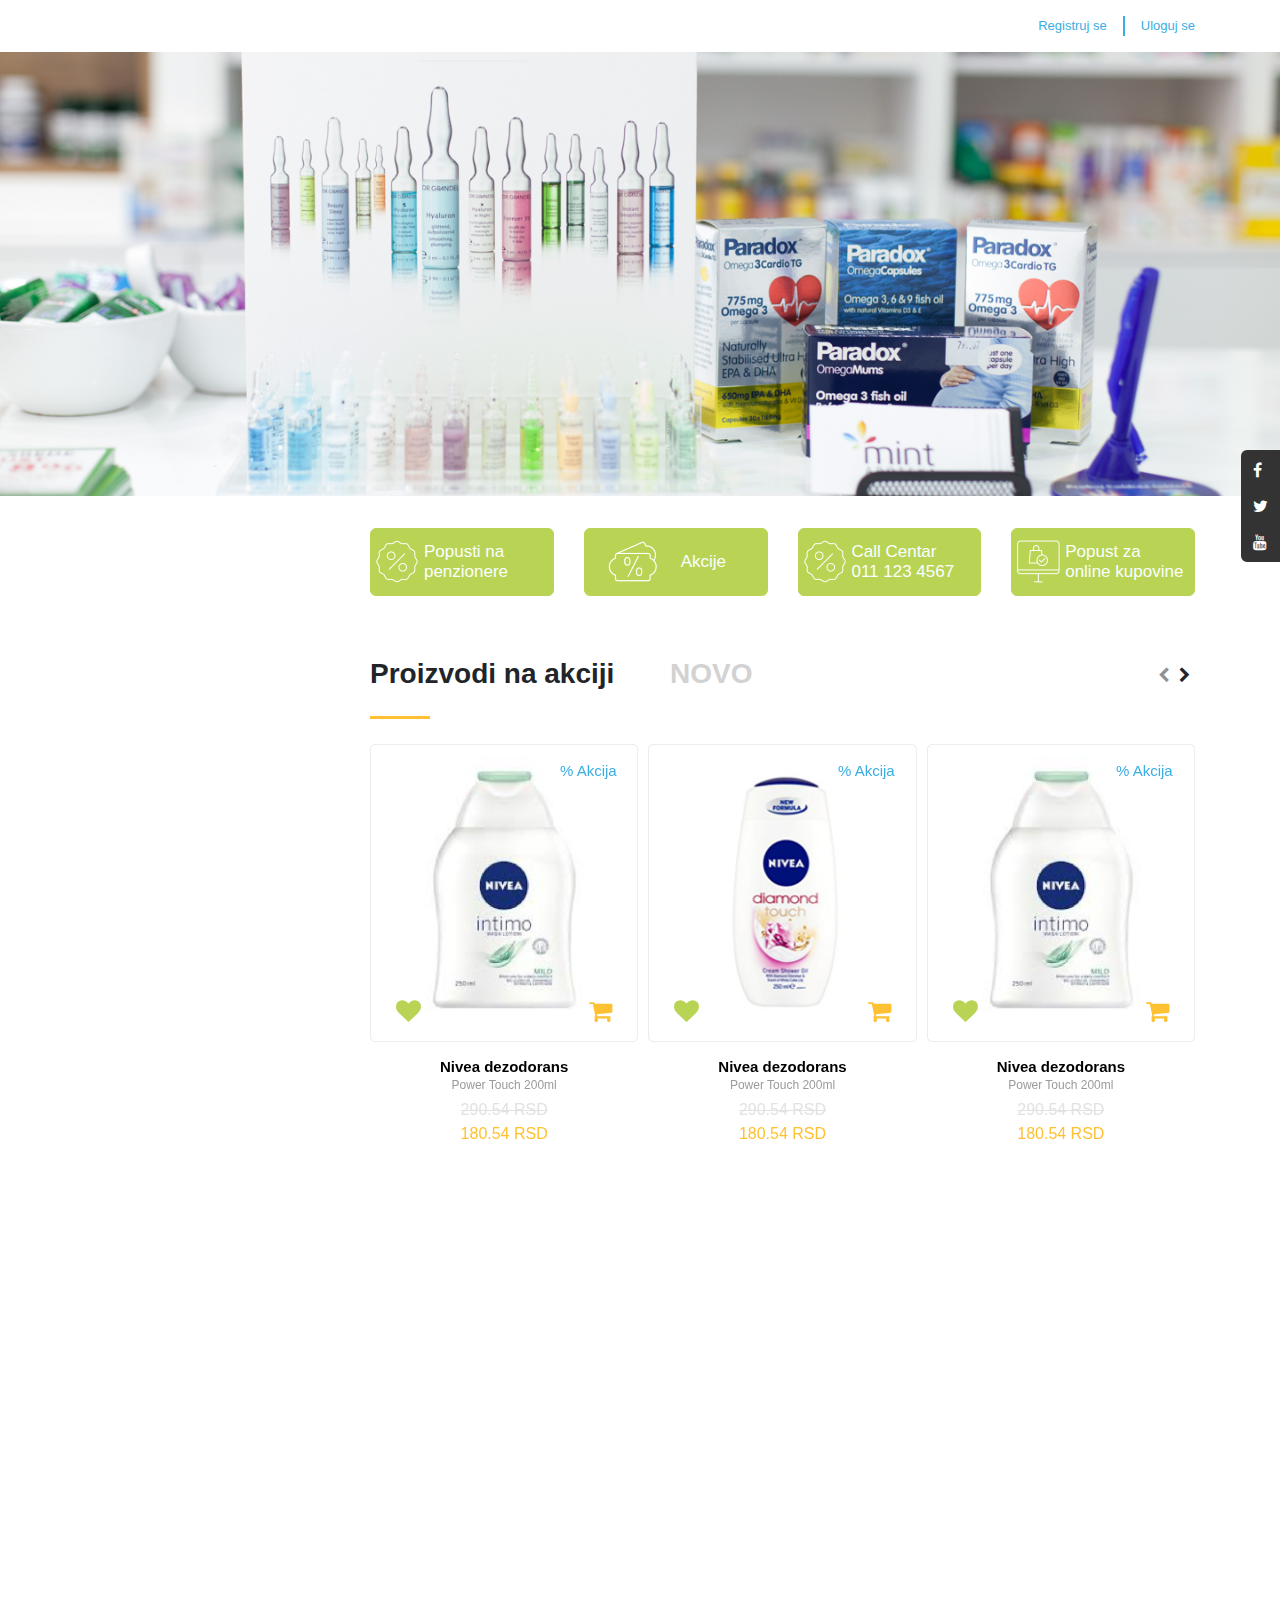
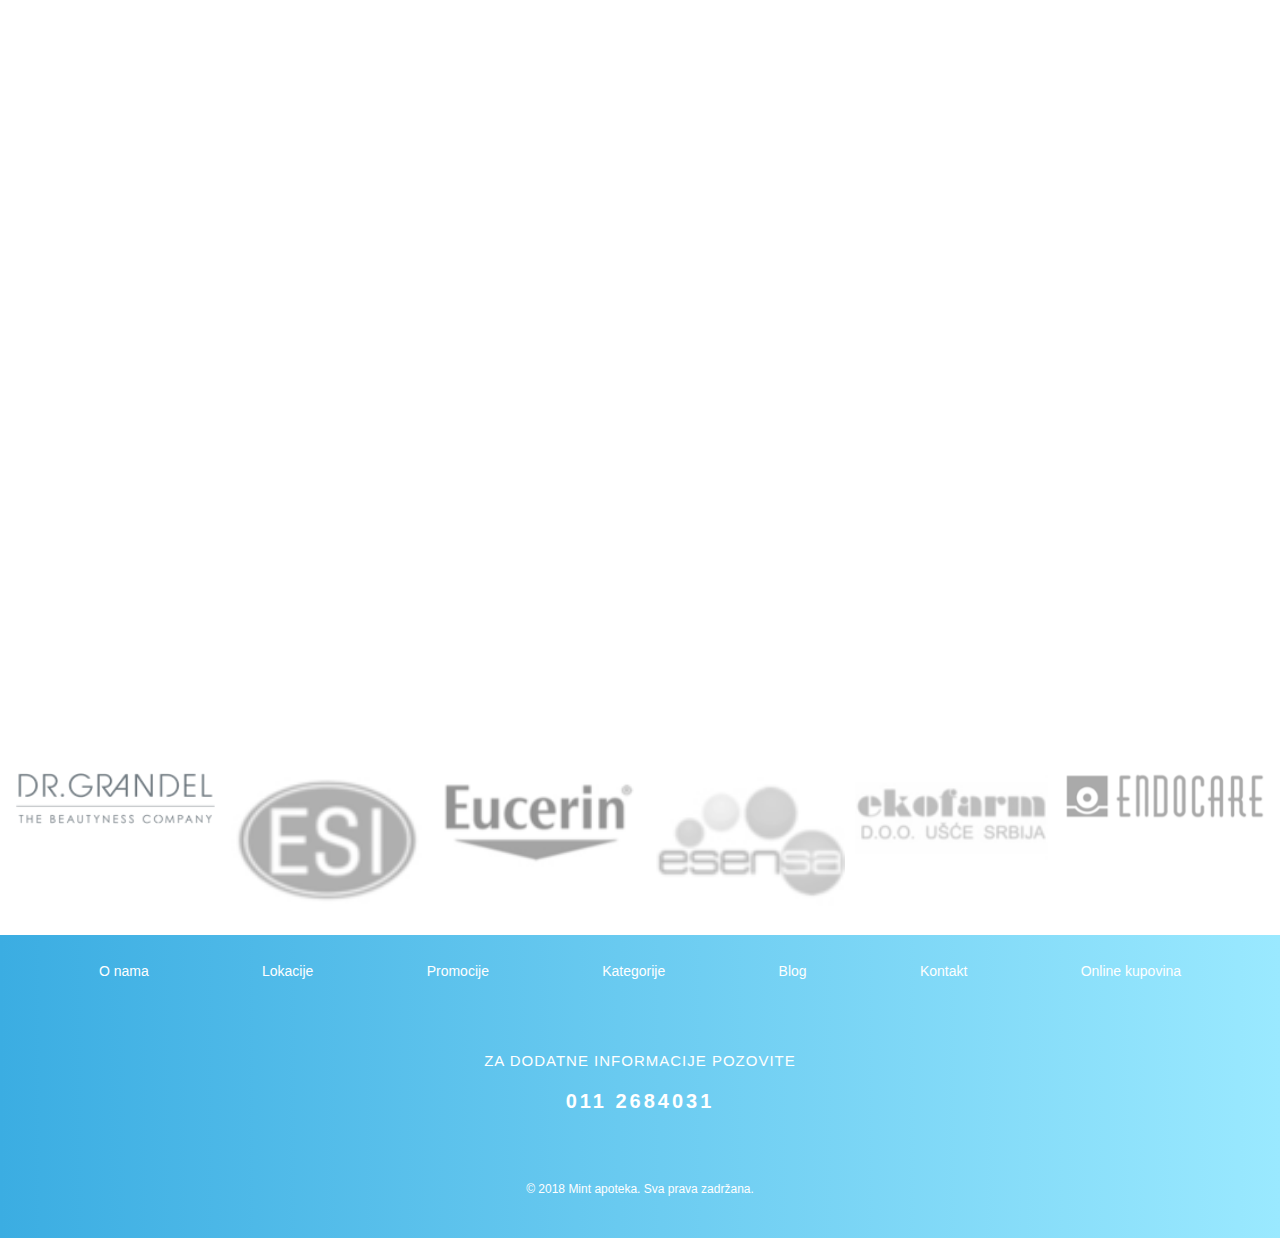
<file: Mint Apoteka/public_html/index.html>
<!DOCTYPE html>
<html lang="en">

<head>
    <meta charset="utf-8">
    <meta http-equiv="X-UA-Compatible" content="IE=edge">
    <meta name="viewport" content="width=device-width, initial-scale=1, shrink-to-fit=no">
    <!-- The above 3 meta tags *must* come first in the head; any other head content must come *after* these tags -->
    <title>Mint Apoteka</title>

    <!-- Bootstrap -->
    <link href="css/bootstrap.css" rel="stylesheet">
    <link rel="stylesheet" href="https://cdnjs.cloudflare.com/ajax/libs/font-awesome/4.7.0/css/font-awesome.min.css">
    <!-- ANIMATION -->
    <link href="css/animation.css" rel="stylesheet" type="text/css"/>
    <!-- OWL SLIDER -->
    <link href="css/owl.carousel.css" rel="stylesheet" type="text/css"/>
    <!-- SLIDER CSS -->
    <link href="css/jquery.bxslider.css" rel="stylesheet" type="text/css"/>
    <link href="css/style.css" rel="stylesheet" type="text/css" />
    <link href="css/responsive.css" rel="stylesheet" type="text/css" />
    <!-- HTML5 shim and Respond.js for IE8 support of HTML5 elements and media queries -->
    <!-- WARNING: Respond.js doesn't work if you view the page via file:// -->
        <!--[if lt IE 9]>
              <script src="https://oss.maxcdn.com/html5shiv/3.7.3/html5shiv.min.js"></script>
              <script src="https://oss.maxcdn.com/respond/1.4.2/respond.min.js"></script>
          <![endif]-->
      </head>
      <body>
        <header>
            <div class="container">
                <section class="header-top d-flex justify-content-end py-3">
                    <a href="#" class="br blue pr-3">Registruj se</a>
                    <a href="#" class="blue pl-3">Uloguj se</a>
                </section>
                <section class="header-bottom">

                </section>
            </div>
        </header>
        
        <main>
            <!-- FULLWIDTH SLIDER -->
            <div class="container-fluid pb-3">
                <div class="row">
                    <div class="p-0 col-12">   
                        <section class="lead-slider-wrapper">
                            <ul class="list-unstyled lead-slider">
                                <li>
                                    <figure>
                                        <img src="img/Headerbild-Vorlage_Dr-Grandel.png" alt=""/>
                                    </figure>
                                </li>
                                <li>
                                    <figure>
                                        <img src="img/Headerbild-Vorlage_Dr-Grandel.png" alt=""/>
                                    </figure>
                                </li>
                            </ul>
                        </section>            
                    </div>
                </div>
            </div>
            <!-- ASIDE AND CONTENT -->
            <section>
                <div class="container">
                    <div class="row">
                        <div class="col-lg-3 col-9 asside-menu animation" data-animation="slideRight">
                            <h2 class="title dash">Kategorije</h2>
                            <ul class="recommended-menu list-unstyled dash">
                                <p>Preporučujemo:</p>
                                <li><a href="#">Dr. Grandel</a></li>
                                <li><a href="#">Paradox</a></li>
                                <li><a href="#">Natures aid</a></li>
                            </ul>
                            <ul class="meni list-unstyled">
                                <li>
                                    <a href="#" class="d-inline-block">Alergije</a>
                                    <ul class="submenu list-unstyled">
                                        <li><a href="#">Alergija 1</a></li>
                                        <li><a href="#">Alergija 2</a></li>
                                        <li><a href="#">Alergija 3</a></li>
                                    </ul>
                                </li>
                                <li>
                                    <a href="#" class="d-inline-block">Dijabetes</a>
                                    <ul class="submenu list-unstyled">
                                        <li><a href="#">Dijabetes 1</a></li>
                                        <li><a href="#">Dijabetes 2</a></li>
                                        <li><a href="#">Dijabetes 3</a></li>
                                    </ul>
                                </li>
                                <li>
                                    <a href="#" class="d-inline-block">Imunitet</a>
                                    <ul class="submenu list-unstyled">
                                        <li><a href="#">Imunitet 1</a></li>
                                        <li><a href="#">Imunitet 2</a></li>
                                        <li><a href="#">Imunitet 3</a></li>
                                    </ul>
                                </li>
                                <li>
                                    <a href="#" class="d-inline-block">Kozmetika I nega</a>
                                    <ul class="submenu list-unstyled">
                                        <li><a href="#">Nega lica</a></li>
                                        <li><a href="#">Nega tela</a></li>
                                        <li><a href="#">Nega kose</a></li>
                                        <li><a href="#">Nega oka</a></li>
                                        <li><a href="#">Nega stopala, noktiju</a></li>
                                        <li><a href="#">Oralna higijena</a></li>
                                    </ul>
                                </li>
                                <li>
                                    <a href="#" class="d-inline-block">Kosti, zglobovi i mišići</a>
                                    <ul class="submenu list-unstyled">
                                        <li><a href="#">Kosti</a></li>
                                        <li><a href="#">Zglobovi</a></li>
                                        <li><a href="#">Misići</a></li>
                                    </ul>
                                </li>
                                <li>
                                    <a href="#" class="d-inline-block">Mame I bebe</a>
                                    <ul class="submenu list-unstyled">
                                        <li><a href="#">Mame 1</a></li>
                                        <li><a href="#">Mame 2</a></li>
                                        <li><a href="#">Mame 3</a></li>
                                    </ul>
                                </li>
                                <li>
                                    <a href="#" class="d-inline-block">Medicinski aparati</a>
                                    <ul class="submenu list-unstyled">
                                        <li><a href="#">Aparati 1</a></li>
                                        <li><a href="#">Aparati 2</a></li>
                                        <li><a href="#">Aparati 3</a></li>
                                    </ul>
                                </li>
                                <li>
                                    <a href="#" class="d-inline-block">Mršavljenje</a>
                                    <ul class="submenu list-unstyled">
                                        <li><a href="#">Mršavljenje 1</a></li>
                                        <li><a href="#">Mršavljenje 2</a></li>
                                        <li><a href="#">Mršavljenje 3</a></li>
                                    </ul>
                                </li>
                                <li>
                                    <a href="#" class="d-inline-block">Varenje</a>
                                    <ul class="submenu list-unstyled">
                                        <li><a href="#">Gorušica I nadimanje</a></li>
                                        <li><a href="#">Dijareja</a></li>
                                        <li><a href="#">Zatvor</a></li>
                                    </ul>
                                </li>
                                <li>
                                    <a href="#" class="d-inline-block">PMS i menopauza</a>
                                    <ul class="submenu list-unstyled">
                                        <li><a href="#">PMS 1</a></li>
                                        <li><a href="#">PMS 2</a></li>
                                        <li><a href="#">PMS 3</a></li>
                                    </ul>
                                </li>
                                <li>
                                    <a href="#" class="d-inline-block">Prostata I potencija</a>
                                    <ul class="submenu list-unstyled">
                                        <li><a href="#">Prostata 1</a></li>
                                        <li><a href="#">Prostata 2</a></li>
                                        <li><a href="#">Prostata 3</a></li>
                                    </ul>
                                </li>
                                <li>
                                    <a href="#" class="d-inline-block">Putna apoteka</a>
                                    <ul class="submenu list-unstyled">
                                        <li><a href="#">Putna 1</a></li>
                                        <li><a href="#">Putna 2</a></li>
                                        <li><a href="#">Putna 3</a></li>
                                    </ul>
                                </li>
                                <li>
                                    <a href="#" class="d-inline-block">Srce, krvni sudovi, pritisak</a>
                                    <ul class="submenu list-unstyled">
                                        <li><a href="#">Srce 1</a></li>
                                        <li><a href="#">Srce 2</a></li>
                                        <li><a href="#">Srce 3</a></li>
                                    </ul>
                                </li>
                                <li>
                                    <a href="#" class="d-inline-block">Stres, nesanica, koncentracija</a>
                                    <ul class="submenu list-unstyled">
                                        <li><a href="#">Stres 1</a></li>
                                        <li><a href="#">Stres 2</a></li>
                                        <li><a href="#">Stres 3</a></li>
                                    </ul>
                                </li>
                                <li>
                                    <a href="#" class="d-inline-block">Vitamini I minerali</a>
                                    <ul class="submenu list-unstyled">
                                        <li><a href="#">Vitamini 1</a></li>
                                        <li><a href="#">Vitamini 2</a></li>
                                        <li><a href="#">Vitamini 3</a></li>
                                    </ul>
                                </li>
                                <li>
                                    <a href="#" class="d-inline-block">Uho, grlo, nos</a>
                                    <ul class="submenu list-unstyled">
                                        <li><a href="#">Uho 1</a></li>
                                        <li><a href="#">Uho 2</a></li>
                                        <li><a href="#">Uho 3</a></li>
                                    </ul>
                                </li>
                                <li>
                                    <a href="#" class="d-inline-block">Urinarna infekcija</a>
                                    <ul class="submenu list-unstyled">
                                        <li><a href="#">Urinarna 1</a></li>
                                        <li><a href="#">Urinarna 2</a></li>
                                        <li><a href="#">Urinarna 3</a></li>
                                    </ul>
                                </li>
                            </ul>       
                        </div>
                        <!-- CONTENT START -->
                        <div class="col-lg-9 col-12 content">
                            <div class="row">
                                <div class="col-lg-3 col-md-3 col-6 mb-md-3 bounceIn">
                                    <section class="about-box d-flex align-items-center">
                                        <figure class="w-25 m-0 text-center">
                                            <img src="img/noun_1570919_cc.png" alt="">
                                        </figure>
                                        <h3 class="w-75 m-0">Popusti na penzionere</h3>
                                    </section>
                                </div>
                                <div class="col-lg-3 col-md-3 col-6 bounceIn">
                                    <section class="about-box d-flex align-items-center">
                                        <figure class="w-50 m-0 text-center">
                                            <img src="img/noun_1316613_cc.png" alt="">
                                        </figure>
                                        <h3 class="w-50 m-0">Akcije</h3>
                                    </section>
                                </div>
                                <div class="col-lg-3 col-md-3 col-6 bounceIn">
                                    <section class="about-box d-flex align-items-center">
                                        <figure class="w-25 m-0 text-center">
                                            <img src="img/noun_1570919_cc.png" alt="">
                                        </figure>
                                        <h3 class="w-75 m-0">Call Centar <span class="d-block">011 123 4567</span></h3>  
                                    </section>

                                </div>
                                <div class="col-lg-3 col-md-3 col-6 bounceIn">
                                    <section class="about-box d-flex align-items-center">
                                        <figure class="w-25 m-0 text-center">
                                            <img src="img/noun_1303321_cc.png" alt="">
                                        </figure>
                                        <h3 class="w-75 m-0">Popust za online kupovine</h3>
                                    </section>
                                </div>
                            </div>
                            <!-- OWL SLIDER -->
                            <div class="row">
                                <div class="col-12">
                                    <section class="team-slider-wrapper">

                                        <h3 class="dash">Proizvodi na akciji <span class="pl-lg-5 pl-2 pl-md-5">NOVO</span></h3>
                                        <ul class="list-unstyled owl-carousel team-slider">
                                            <li buzz>
                                                <article>
                                                    <div class="img-holder">
                                                    <a href="#" class="img-holderr">
                                                        <img src="img/product1.png" alt=""/>
                                                    </a>
                                                    <a href="#" class="action buzz">% Akcija</a>
                                                    <a href="#" class="fa fa-heart buzz"></a>
                                                    <a href="#" class="fa fa-shopping-cart buzz"></a>
                                                </div>
                                                <div class="about-product text-center py-3">
                                                    <h5 class="mb-0">Nivea dezodorans</h5>
                                                    <p class="mb-1">Power Touch 200ml</p>
                                                    <s>290.54 RSD</s>
                                                    <span class="d-block">180.54 RSD</span>
                                                </div>
                                                </article>
                                                 
                                            </li>
                                            <li>
                                                <div class="img-holder">
                                                    <a href="#" class="img-holderr">
                                                        <img src="img/product2.png" alt=""/>
                                                    </a>
                                                    <a href="#" class="action buzz">% Akcija</a>
                                                    <a href="#" class="fa fa-heart buzz"></a>
                                                    <a href="#" class="fa fa-shopping-cart buzz"></a>
                                                </div>
                                                <div class="about-product text-center py-3">
                                                    <h5 class="mb-0">Nivea dezodorans</h5>
                                                    <p class="mb-1">Power Touch 200ml</p>
                                                    <s>290.54 RSD</s>
                                                    <span class="d-block">180.54 RSD</span>
                                                </div>
                                            </li>
                                            <li>
                                               <div class="img-holder">
                                                    <a href="#" class="img-holderr">
                                                        <img src="img/product1.png" alt=""/>
                                                    </a>
                                                    <a href="#" class="action buzz">% Akcija</a>
                                                    <a href="#" class="fa fa-heart buzz"></a>
                                                    <a href="#" class="fa fa-shopping-cart buzz"></a>
                                                </div>
                                                <div class="about-product text-center py-3">
                                                    <h5 class="mb-0">Nivea dezodorans</h5>
                                                    <p class="mb-1">Power Touch 200ml</p>
                                                    <s>290.54 RSD</s>
                                                    <span class="d-block">180.54 RSD</span>
                                                </div>
                                            </li>
                                            <li>
                                                <div class="img-holder">
                                                    <a href="#" class="img-holderr">
                                                        <img src="img/product2.png" alt=""/>
                                                    </a>
                                                    <a href="#" class="action buzz">% Akcija</a>
                                                    <a href="#" class="fa fa-heart buzz"></a>
                                                    <a href="#" class="fa fa-shopping-cart buzz"></a>
                                                </div>
                                                <div class="about-product text-center py-3">
                                                    <h5 class="mb-0">Nivea dezodorans</h5>
                                                    <p class="mb-1">Power Touch 200ml</p>
                                                    <s>290.54 RSD</s>
                                                    <span class="d-block">180.54 RSD</span>
                                                </div>
                                            </li>
                                            <li>
                                                <div class="img-holder">
                                                    <a href="#" class="img-holderr">
                                                        <img src="img/product1.png" alt=""/>
                                                    </a>
                                                    <a href="#" class="action buzz">% Akcija</a>
                                                    <a href="#" class="fa fa-heart buzz"></a>
                                                    <a href="#" class="fa fa-shopping-cart buzz"></a>
                                                </div>
                                                <div class="about-product text-center py-3">
                                                    <h5 class="mb-0">Nivea dezodorans</h5>
                                                    <p class="mb-1">Power Touch 200ml</p>
                                                    <s>290.54 RSD</s>
                                                    <span class="d-block">180.54 RSD</span>
                                                </div>
                                            </li>
                                            <li>
                                                <div class="img-holder">
                                                    <a href="#" class="img-holderr">
                                                        <img src="img/product2.png" alt=""/>
                                                    </a>
                                                    <a href="#" class="action buzz">% Akcija</a>
                                                    <a href="#" class="fa fa-heart buzz"></a>
                                                    <a href="#" class="fa fa-shopping-cart buzz"></a>
                                                </div>
                                                <div class="about-product text-center py-3">
                                                    <h5 class="mb-0">Nivea dezodorans</h5>
                                                    <p class="mb-1">Power Touch 200ml</p>
                                                    <s>290.54 RSD</s>
                                                    <span class="d-block">180.54 RSD</span>
                                                </div>
                                            </li>
                                            <li>
                                                <div class="img-holder">
                                                    <a href="#" class="img-holderr">
                                                        <img src="img/product1.png" alt=""/>
                                                    </a>
                                                    <a href="#" class="action buzz">% Akcija</a>
                                                    <a href="#" class="fa fa-heart buzz"></a>
                                                    <a href="#" class="fa fa-shopping-cart buzz"></a>
                                                </div>
                                                <div class="about-product text-center py-3">
                                                    <h5 class="mb-0">Nivea dezodorans</h5>
                                                    <p class="mb-1">Power Touch 200ml</p>
                                                    <s>290.54 RSD</s>
                                                    <span class="d-block">180.54 RSD</span>
                                                </div>
                                            </li>
                                        </ul>
                                    </section>
                                </div>
                            </div>
                            <!-- ABOUT SECTION -->
                            <section class="about">
                                <article class="animation" data-animation="slideUp">
                                    <div class="row align-items-center">
                                        <div class="col-lg-5 col-sm-6">
                                            <figure class="img-holder">
                                                <img src="img/recept.png" alt="">
                                            </figure>
                                        </div>
                                        <div class="col-lg-7 col-sm-6">
                                            <h2 class="title dash">eRecept</h2>
                                            <p>
                                                Sa eReceptom, izdatim u Domovima zdravlja širom Srbije,
                                                pacijenti mogu podići svoju terapiju u svim Mint Apotekama
                                                jer su umrežene sa platformom eApoteka i obeležene
                                                eRecept nalepnicama.
                                            </p>
                                        </div>
                                    </div>
                                </article>
                                <article class="animation" data-animation="slideUp">
                                    <div class="row align-items-center">
                                        <div class="col-lg-5 col-sm-6">
                                            <figure class="img-holder">
                                                <img src="img/drgrandel.png" alt="">
                                            </figure>
                                        </div>
                                        <div class="col-lg-7 col-sm-6">
                                            <h2 class="title dash">Dr. Grandel</h2>
                                            <p>
                                                DR. GRANDEL je kozmetika za negu kože. Napravljenja po nemačkoj recepturi. U svojoj dugogodišnjoj tradiciji, još od davne 1947. DR. GRANDEL kombinuje inovativne naučne metode sa profesionalnim znanjem i na taj način garantuje najviši kvalitet kozmetičkih proizvoda u efeikasnoj nezi kože.
                                            </p>
                                        </div>
                                    </div>
                                </article>
                                <article class="animation" data-animation="slideUp">
                                    <div class="row align-items-center">
                                        <div class="col-lg-5 col-sm-6">
                                            <figure class="img-holder">
                                                <img src="img/natures.png" alt="">
                                            </figure>
                                        </div>
                                        <div class="col-lg-7 col-sm-6">
                                            <h2 class="title dash">Natures aid</h2>
                                            <p>
                                                There are many variations of passages of Lorem Ipsum available, but the majority have suffered alteration in some form, by injected humour, or randomised words which don't look even slightly believable.
                                            </p>
                                        </div>
                                    </div>
                                </article>
                                <article class="animation" data-animation="slideUp">
                                    <div class="row align-items-center">
                                        <div class="col-lg-5 col-sm-6">
                                            <figure class="img-holder">
                                                <img src="img/paradox.png" alt="">
                                            </figure>
                                        </div>
                                        <div class="col-lg-7 col-sm-6">
                                            <h2 class="title dash">Paradox</h2>
                                            <p>
                                                Jedino ulje u Srbiji koje hrani vaš organizam
                                                punom snagom.
                                            </p>
                                        </div>
                                    </div>
                                </article>
                            </section>
                        </div>
                    </div>
                </div>
                <div class="container-fluid">
                        <section class="brand-slider-wrapper">
                        <ul class="list-unstyled owl-carousel brand-slider">
                            <li>
                                <a href="#">
                                    <img src="img/11.png" alt=""/>
                                </a>
                            </li>
                            <li>
                                <a href="#">
                                    <img src="img/12.png" alt=""/>
                                </a>
                            </li>
                            <li>
                                <a href="#">
                                    <img src="img/13.png" alt=""/>
                                </a>
                            </li>
                            <li>
                                <a href="#">
                                    <img src="img/14.png" alt=""/>
                                </a>
                            </li>
                            <li>
                                <a href="#">
                                    <img src="img/15.png" alt=""/>
                                </a>
                            </li>
                            <li>
                                <a href="#">
                                    <img src="img/16.png" alt=""/>
                                </a>
                            </li>
                            <li>
                                <a href="#">
                                    <img src="img/11.png" alt=""/>
                                </a>
                            </li>
                            <li>
                                <a href="#">
                                    <img src="img/12.png" alt=""/>
                                </a>
                            </li>
                            <li>
                                <a href="#">
                                    <img src="img/13.png" alt=""/>
                                </a>
                            </li>
                            <li>
                                <a href="#">
                                    <img src="img/14.png" alt=""/>
                                </a>
                            </li>
                        </ul>
                    </section>
                </div>
            </section>
            </main>
            <footer class="text-center py-4" style="background-image: linear-gradient(to right, rgba(59,173,226,1), rgba(154,233,255,1))">
                <div class="container">
                    <div class="row">
                        <div class="col-12">
                            <ul class="list-unstyled pb-md-5">
                                <li class="cl-effect-1"><a href="#">O nama</a></li>
                                <li class="cl-effect-1"><a href="#">Lokacije</a></li>
                                <li class="cl-effect-1"><a href="#">Promocije</a></li>
                                <li class="cl-effect-1"><a href="#">Kategorije</a></li>
                                <li class="cl-effect-1"><a href="#">Blog</a></li>
                                <li class="cl-effect-1"><a href="#">Kontakt</a></li>
                                <li class="cl-effect-1"><a href="#">Online kupovina</a></li>
                                    <span class="fa fa-plus show-menu"></span>
                            </ul>
                            <h2 class="text-uppercase pb-md-2">za dodatne informacije pozovite</h2>
                            <p class="pb-lg-5 pb-md-3">011 2684031</p>
                            <p>&copy; 2018 Mint apoteka. Sva prava zadržana.</p>
                        </div>
                    </div>
                </div>
            </footer>










            <!-- SOCIAL ICONS ASIDE -->
            <div class="container">
                <ul class="social">
                    <a href="#" class="fa fa-facebook"></a>
                    <a href="#" class="fa fa-twitter"></a>
                    <a href="#" class="fa fa-youtube"></a>
                </ul>
            </div>

        </main>




















        <!-- jQuery (necessary for Bootstrap's JavaScript plugins) -->
        <script src="js/jquery.min.js" type="text/javascript"></script>
        <script src="js/popper.js" type="text/javascript"></script>
        <!-- Include all compiled plugins (below), or include individual files as needed -->
        <script src="js/bootstrap.min.js"></script>
        <!-- OWL SLIDER -->
        <script src="js/owl.carousel.min.js" type="text/javascript"></script>
        <!--SLIDER JS-->
        <script src="js/jquery.bxslider.min.js" type="text/javascript"></script>
        <script src="js/modernizr.custom.js" type="text/javascript"></script>






        <script src="js/main.js" type="text/javascript"></script>
    </body>
    </html>
</file>
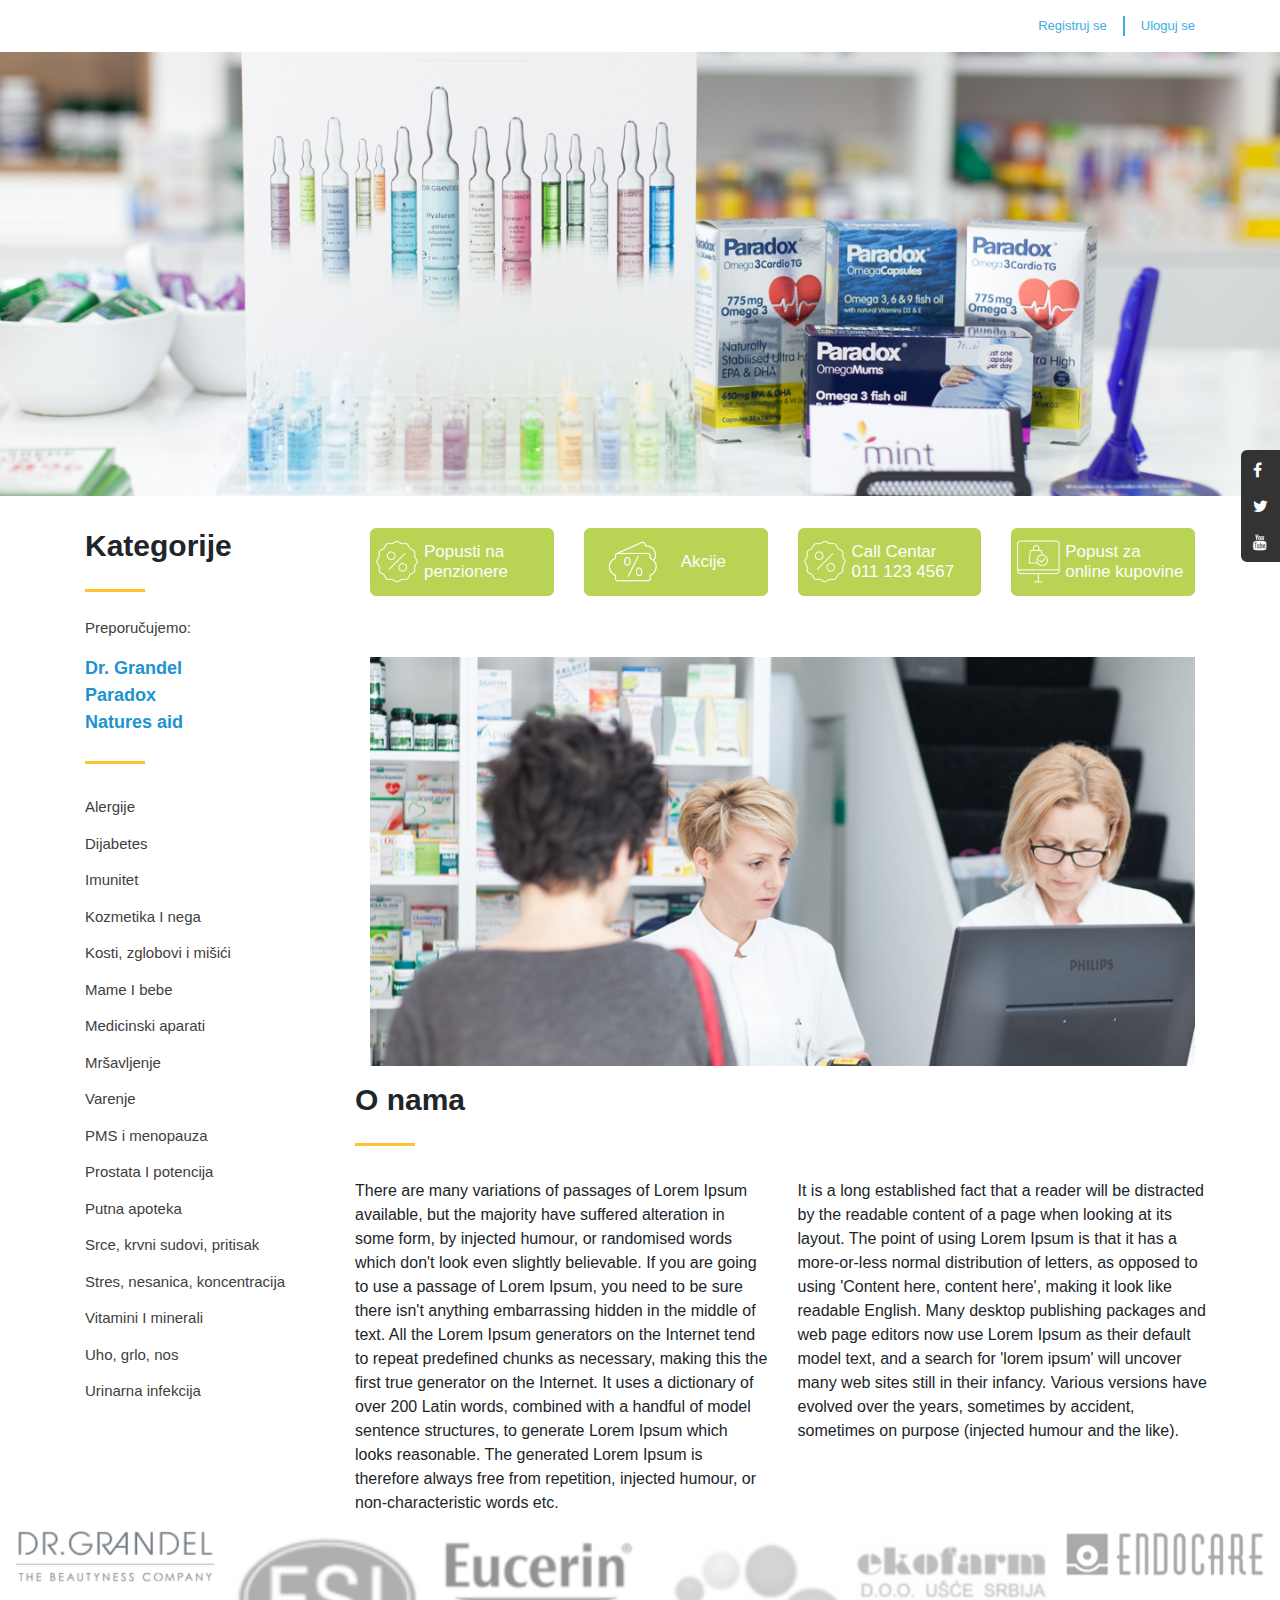
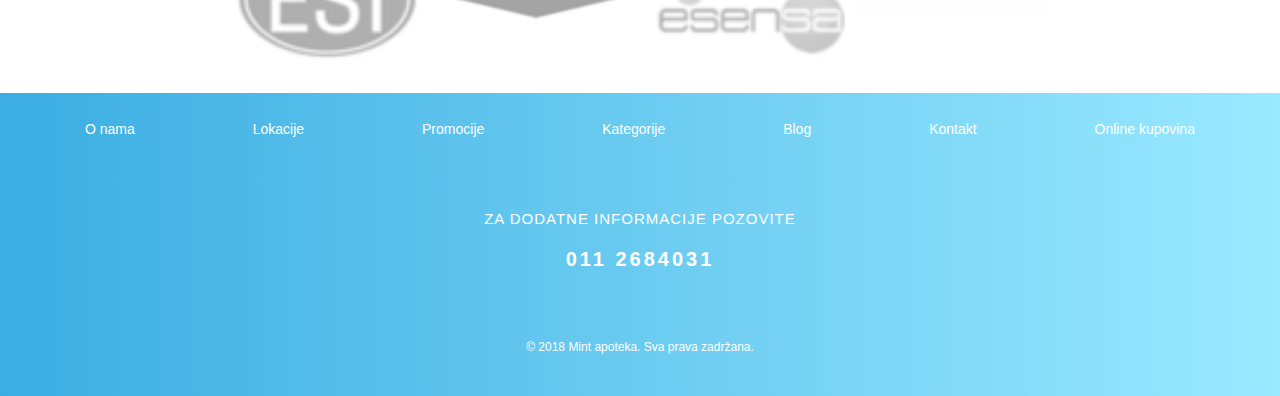
<file: Mint Apoteka/public_html/onama.html>
<!DOCTYPE html>
<html lang="en">

<head>
    <meta charset="utf-8">
    <meta http-equiv="X-UA-Compatible" content="IE=edge">
    <meta name="viewport" content="width=device-width, initial-scale=1, shrink-to-fit=no">
    <!-- The above 3 meta tags *must* come first in the head; any other head content must come *after* these tags -->
    <title>Mint Apoteka</title>

    <!-- Bootstrap -->
    <link href="css/bootstrap.css" rel="stylesheet">
    <link rel="stylesheet" href="https://cdnjs.cloudflare.com/ajax/libs/font-awesome/4.7.0/css/font-awesome.min.css">
    <!-- OWL SLIDER -->
    <link href="css/owl.carousel.css" rel="stylesheet" type="text/css"/>
    <!-- SLIDER CSS -->
    <link href="css/jquery.bxslider.css" rel="stylesheet" type="text/css"/>
    <link href="css/style.css" rel="stylesheet" type="text/css" />
    <link href="css/responsive.css" rel="stylesheet" type="text/css" />
    <!-- HTML5 shim and Respond.js for IE8 support of HTML5 elements and media queries -->
    <!-- WARNING: Respond.js doesn't work if you view the page via file:// -->
        <!--[if lt IE 9]>
              <script src="https://oss.maxcdn.com/html5shiv/3.7.3/html5shiv.min.js"></script>
              <script src="https://oss.maxcdn.com/respond/1.4.2/respond.min.js"></script>
          <![endif]-->
      </head>
      <body>
        <header>
            <div class="container">
                <section class="header-top d-flex justify-content-end py-3">
                    <a href="#" class="br blue pr-3">Registruj se</a>
                    <a href="#" class="blue pl-3">Uloguj se</a>
                </section>
                <section class="header-bottom">

                </section>
            </div>
        </header>
        
        <main>
            <!-- FULLWIDTH SLIDER -->
            <div class="container-fluid pb-3">
                <div class="row">
                    <div class="p-0 col-12">   
                        <section class="lead-slider-wrapper">
                            <ul class="list-unstyled lead-slider">
                                <li>
                                    <figure>
                                        <img src="img/Headerbild-Vorlage_Dr-Grandel.png" alt=""/>
                                    </figure>
                                </li>
                                <li>
                                    <figure>
                                        <img src="img/Headerbild-Vorlage_Dr-Grandel.png" alt=""/>
                                    </figure>
                                </li>
                            </ul>
                        </section>            
                    </div>
                </div>
            </div>
            <!-- ASIDE AND CONTENT -->
            <section>
                <div class="container">
                    <div class="row">
                        <div class="col-lg-3 col-9 asside-menu">
                            <h2 class="title dash">Kategorije</h2>
                            <ul class="recommended-menu list-unstyled dash">
                                <p>Preporučujemo:</p>
                                <li><a href="#">Dr. Grandel</a></li>
                                <li><a href="#">Paradox</a></li>
                                <li><a href="#">Natures aid</a></li>
                            </ul>
                            <ul class="meni list-unstyled">
                                <li>
                                    <a href="#" class="d-inline-block">Alergije</a>
                                    <ul class="submenu list-unstyled">
                                        <li><a href="#">Alergija 1</a></li>
                                        <li><a href="#">Alergija 2</a></li>
                                        <li><a href="#">Alergija 3</a></li>
                                    </ul>
                                </li>
                                <li>
                                    <a href="#" class="d-inline-block">Dijabetes</a>
                                    <ul class="submenu list-unstyled">
                                        <li><a href="#">Dijabetes 1</a></li>
                                        <li><a href="#">Dijabetes 2</a></li>
                                        <li><a href="#">Dijabetes 3</a></li>
                                    </ul>
                                </li>
                                <li>
                                    <a href="#" class="d-inline-block">Imunitet</a>
                                    <ul class="submenu list-unstyled">
                                        <li><a href="#">Imunitet 1</a></li>
                                        <li><a href="#">Imunitet 2</a></li>
                                        <li><a href="#">Imunitet 3</a></li>
                                    </ul>
                                </li>
                                <li>
                                    <a href="#" class="d-inline-block">Kozmetika I nega</a>
                                    <ul class="submenu list-unstyled">
                                        <li><a href="#">Nega lica</a></li>
                                        <li><a href="#">Nega tela</a></li>
                                        <li><a href="#">Nega kose</a></li>
                                        <li><a href="#">Nega oka</a></li>
                                        <li><a href="#">Nega stopala, noktiju</a></li>
                                        <li><a href="#">Oralna higijena</a></li>
                                    </ul>
                                </li>
                                <li>
                                    <a href="#" class="d-inline-block">Kosti, zglobovi i mišići</a>
                                    <ul class="submenu list-unstyled">
                                        <li><a href="#">Kosti</a></li>
                                        <li><a href="#">Zglobovi</a></li>
                                        <li><a href="#">Misići</a></li>
                                    </ul>
                                </li>
                                <li>
                                    <a href="#" class="d-inline-block">Mame I bebe</a>
                                    <ul class="submenu list-unstyled">
                                        <li><a href="#">Mame 1</a></li>
                                        <li><a href="#">Mame 2</a></li>
                                        <li><a href="#">Mame 3</a></li>
                                    </ul>
                                </li>
                                <li>
                                    <a href="#" class="d-inline-block">Medicinski aparati</a>
                                    <ul class="submenu list-unstyled">
                                        <li><a href="#">Aparati 1</a></li>
                                        <li><a href="#">Aparati 2</a></li>
                                        <li><a href="#">Aparati 3</a></li>
                                    </ul>
                                </li>
                                <li>
                                    <a href="#" class="d-inline-block">Mršavljenje</a>
                                    <ul class="submenu list-unstyled">
                                        <li><a href="#">Mršavljenje 1</a></li>
                                        <li><a href="#">Mršavljenje 2</a></li>
                                        <li><a href="#">Mršavljenje 3</a></li>
                                    </ul>
                                </li>
                                <li>
                                    <a href="#" class="d-inline-block">Varenje</a>
                                    <ul class="submenu list-unstyled">
                                        <li><a href="#">Gorušica I nadimanje</a></li>
                                        <li><a href="#">Dijareja</a></li>
                                        <li><a href="#">Zatvor</a></li>
                                    </ul>
                                </li>
                                <li>
                                    <a href="#" class="d-inline-block">PMS i menopauza</a>
                                    <ul class="submenu list-unstyled">
                                        <li><a href="#">PMS 1</a></li>
                                        <li><a href="#">PMS 2</a></li>
                                        <li><a href="#">PMS 3</a></li>
                                    </ul>
                                </li>
                                <li>
                                    <a href="#" class="d-inline-block">Prostata I potencija</a>
                                    <ul class="submenu list-unstyled">
                                        <li><a href="#">Prostata 1</a></li>
                                        <li><a href="#">Prostata 2</a></li>
                                        <li><a href="#">Prostata 3</a></li>
                                    </ul>
                                </li>
                                <li>
                                    <a href="#" class="d-inline-block">Putna apoteka</a>
                                    <ul class="submenu list-unstyled">
                                        <li><a href="#">Putna 1</a></li>
                                        <li><a href="#">Putna 2</a></li>
                                        <li><a href="#">Putna 3</a></li>
                                    </ul>
                                </li>
                                <li>
                                    <a href="#" class="d-inline-block">Srce, krvni sudovi, pritisak</a>
                                    <ul class="submenu list-unstyled">
                                        <li><a href="#">Srce 1</a></li>
                                        <li><a href="#">Srce 2</a></li>
                                        <li><a href="#">Srce 3</a></li>
                                    </ul>
                                </li>
                                <li>
                                    <a href="#" class="d-inline-block">Stres, nesanica, koncentracija</a>
                                    <ul class="submenu list-unstyled">
                                        <li><a href="#">Stres 1</a></li>
                                        <li><a href="#">Stres 2</a></li>
                                        <li><a href="#">Stres 3</a></li>
                                    </ul>
                                </li>
                                <li>
                                    <a href="#" class="d-inline-block">Vitamini I minerali</a>
                                    <ul class="submenu list-unstyled">
                                        <li><a href="#">Vitamini 1</a></li>
                                        <li><a href="#">Vitamini 2</a></li>
                                        <li><a href="#">Vitamini 3</a></li>
                                    </ul>
                                </li>
                                <li>
                                    <a href="#" class="d-inline-block">Uho, grlo, nos</a>
                                    <ul class="submenu list-unstyled">
                                        <li><a href="#">Uho 1</a></li>
                                        <li><a href="#">Uho 2</a></li>
                                        <li><a href="#">Uho 3</a></li>
                                    </ul>
                                </li>
                                <li>
                                    <a href="#" class="d-inline-block">Urinarna infekcija</a>
                                    <ul class="submenu list-unstyled">
                                        <li><a href="#">Urinarna 1</a></li>
                                        <li><a href="#">Urinarna 2</a></li>
                                        <li><a href="#">Urinarna 3</a></li>
                                    </ul>
                                </li>
                            </ul>       
                        </div>
                        <!-- CONTENT START -->
                        <div class="col-lg-9 col-12 content">
                            <div class="row">
                                <div class="col-lg-3 col-md-3 col-6 mb-md-3">
                                    <section class="about-box d-flex align-items-center">
                                        <figure class="w-25 m-0 text-center">
                                            <img src="img/noun_1570919_cc.png" alt="">
                                        </figure>
                                        <h3 class="w-75 m-0">Popusti na penzionere</h3>
                                    </section>
                                </div>
                                <div class="col-lg-3 col-md-3 col-6">
                                    <section class="about-box d-flex align-items-center">
                                        <figure class="w-50 m-0 text-center">
                                            <img src="img/noun_1316613_cc.png" alt="">
                                        </figure>
                                        <h3 class="w-50 m-0">Akcije</h3>
                                    </section>
                                </div>
                                <div class="col-lg-3 col-md-3 col-6">
                                    <section class="about-box d-flex align-items-center">
                                        <figure class="w-25 m-0 text-center">
                                            <img src="img/noun_1570919_cc.png" alt="">
                                        </figure>
                                        <h3 class="w-75 m-0">Call Centar <span class="d-block">011 123 4567</span></h3>  
                                    </section>

                                </div>
                                <div class="col-lg-3 col-md-3 col-6">
                                    <section class="about-box d-flex align-items-center">
                                        <figure class="w-25 m-0 text-center">
                                            <img src="img/noun_1303321_cc.png" alt="">
                                        </figure>
                                        <h3 class="w-75 m-0">Popust za online kupovine</h3>
                                    </section>
                                </div>
                            </div>
                            <section>
                                <figure>
                                    <img src="img/about.png" alt="">
                                </figure>
                            </section>
                            <div class="row">
                                    <h2 class="title dash d-block">O nama</h2>
                                    <div class="row">
                                        <section class="col-6">
                                    <p>
                                        There are many variations of passages of Lorem Ipsum available, but the majority have suffered alteration in some form, by injected humour, or randomised words which don't look even slightly believable. If you are going to use a passage of Lorem Ipsum, you need to be sure there isn't anything embarrassing hidden in the middle of text. All the Lorem Ipsum generators on the Internet tend to repeat predefined chunks as necessary, making this the first true generator on the Internet. It uses a dictionary of over 200 Latin words, combined with a handful of model sentence structures, to generate Lorem Ipsum which looks reasonable. The generated Lorem Ipsum is therefore always free from repetition, injected humour, or non-characteristic words etc.
                                    </p>
                                </section>
                                <section class="col-6">
                                    <p>
                                        It is a long established fact that a reader will be distracted by the readable content of a page when looking at its layout. The point of using Lorem Ipsum is that it has a more-or-less normal distribution of letters, as opposed to using 'Content here, content here', making it look like readable English. Many desktop publishing packages and web page editors now use Lorem Ipsum as their default model text, and a search for 'lorem ipsum' will uncover many web sites still in their infancy. Various versions have evolved over the years, sometimes by accident, sometimes on purpose (injected humour and the like).
                                    </p>
                                </section>
                                    </div>
                                    
                            </div>
                            

                            
                        </div>
                    </div>
                </div>
                <div class="container-fluid">
                    <section class="brand-slider-wrapper">
                        <ul class="list-unstyled owl-carousel brand-slider">
                            <li>
                                <a href="#">
                                    <img src="img/11.png" alt=""/>
                                </a>
                            </li>
                            <li>
                                <a href="#">
                                    <img src="img/12.png" alt=""/>
                                </a>
                            </li>
                            <li>
                                <a href="#">
                                    <img src="img/13.png" alt=""/>
                                </a>
                            </li>
                            <li>
                                <a href="#">
                                    <img src="img/14.png" alt=""/>
                                </a>
                            </li>
                            <li>
                                <a href="#">
                                    <img src="img/15.png" alt=""/>
                                </a>
                            </li>
                            <li>
                                <a href="#">
                                    <img src="img/16.png" alt=""/>
                                </a>
                            </li>
                            <li>
                                <a href="#">
                                    <img src="img/11.png" alt=""/>
                                </a>
                            </li>
                            <li>
                                <a href="#">
                                    <img src="img/12.png" alt=""/>
                                </a>
                            </li>
                            <li>
                                <a href="#">
                                    <img src="img/13.png" alt=""/>
                                </a>
                            </li>
                            <li>
                                <a href="#">
                                    <img src="img/14.png" alt=""/>
                                </a>
                            </li>
                        </ul>
                    </section>
                </div>
            </section>
        </main>
        <footer class="text-center py-4" style="background-image: linear-gradient(to right, rgba(59,173,226,1), rgba(154,233,255,1))">
            <div class="container">
                <div class="row">
                    <div class="col-12">
                        <ul class="list-unstyled pb-md-5">
                            <li><a href="#">O nama</a></li>
                            <li><a href="#">Lokacije</a></li>
                            <li><a href="#">Promocije</a></li>
                            <li><a href="#">Kategorije</a></li>
                            <li><a href="#">Blog</a></li>
                            <li><a href="#">Kontakt</a></li>
                            <li><a href="#">Online kupovina</a></li>
                            <span class="fa fa-plus show-menu"></span>
                        </ul>
                        <h2 class="text-uppercase pb-md-2">za dodatne informacije pozovite</h2>
                        <p class="pb-lg-5 pb-md-3">011 2684031</p>
                        <p>&copy; 2018 Mint apoteka. Sva prava zadržana.</p>
                    </div>
                </div>
            </div>
        </footer>










        <!-- SOCIAL ICONS ASIDE -->
        <div class="container">
            <ul class="social">
                <a href="#" class="fa fa-facebook"></a>
                <a href="#" class="fa fa-twitter"></a>
                <a href="#" class="fa fa-youtube"></a>
            </ul>
        </div>

    </main>




















    <!-- jQuery (necessary for Bootstrap's JavaScript plugins) -->
    <script src="js/jquery.min.js" type="text/javascript"></script>
    <script src="js/popper.js" type="text/javascript"></script>
    <!-- Include all compiled plugins (below), or include individual files as needed -->
    <script src="js/bootstrap.min.js"></script>
    <script src="js/main.js" type="text/javascript"></script>
    <!-- OWL SLIDER -->
    <script src="js/owl.carousel.min.js" type="text/javascript"></script>
    <!--SLIDER JS-->
    <script src="js/jquery.bxslider.min.js" type="text/javascript"></script>
</body>
</html>
</file>
<file: Mint Apoteka/public_html/css/animation.css>
/* Buzz Out */
@-webkit-keyframes buzz {
  10% {
    -webkit-transform: translateX(3px) rotate(2deg);
    transform: translateX(3px) rotate(2deg);
  }
  20% {
    -webkit-transform: translateX(-3px) rotate(-2deg);
    transform: translateX(-3px) rotate(-2deg);
  }
  30% {
    -webkit-transform: translateX(3px) rotate(2deg);
    transform: translateX(3px) rotate(2deg);
  }
  40% {
    -webkit-transform: translateX(-3px) rotate(-2deg);
    transform: translateX(-3px) rotate(-2deg);
  }
  50% {
    -webkit-transform: translateX(2px) rotate(1deg);
    transform: translateX(2px) rotate(1deg);
  }
  60% {
    -webkit-transform: translateX(-2px) rotate(-1deg);
    transform: translateX(-2px) rotate(-1deg);
  }
  70% {
    -webkit-transform: translateX(2px) rotate(1deg);
    transform: translateX(2px) rotate(1deg);
  }
  80% {
    -webkit-transform: translateX(-2px) rotate(-1deg);
    transform: translateX(-2px) rotate(-1deg);
  }
  90% {
    -webkit-transform: translateX(1px) rotate(0);
    transform: translateX(1px) rotate(0);
  }
  100% {
    -webkit-transform: translateX(-1px) rotate(0);
    transform: translateX(-1px) rotate(0);
  }
}
@keyframes buzz {
  10% {
    -webkit-transform: translateX(3px) rotate(2deg);
    transform: translateX(3px) rotate(2deg);
  }
  20% {
    -webkit-transform: translateX(-3px) rotate(-2deg);
    transform: translateX(-3px) rotate(-2deg);
  }
  30% {
    -webkit-transform: translateX(3px) rotate(2deg);
    transform: translateX(3px) rotate(2deg);
  }
  40% {
    -webkit-transform: translateX(-3px) rotate(-2deg);
    transform: translateX(-3px) rotate(-2deg);
  }
  50% {
    -webkit-transform: translateX(2px) rotate(1deg);
    transform: translateX(2px) rotate(1deg);
  }
  60% {
    -webkit-transform: translateX(-2px) rotate(-1deg);
    transform: translateX(-2px) rotate(-1deg);
  }
  70% {
    -webkit-transform: translateX(2px) rotate(1deg);
    transform: translateX(2px) rotate(1deg);
  }
  80% {
    -webkit-transform: translateX(-2px) rotate(-1deg);
    transform: translateX(-2px) rotate(-1deg);
  }
  90% {
    -webkit-transform: translateX(1px) rotate(0);
    transform: translateX(1px) rotate(0);
  }
  100% {
    -webkit-transform: translateX(-1px) rotate(0);
    transform: translateX(-1px) rotate(0);
  }
}
.buzz {
  display: block;
  vertical-align: middle;
  -webkit-transform: perspective(1px) translateZ(0);
  transform: perspective(1px) translateZ(0);
  box-shadow: 0 0 1px rgba(0, 0, 0, 0);
}
.buzz:hover, .buzz:focus, .buzz:active {
  -webkit-animation-name: buzz;
  animation-name: buzz;
  -webkit-animation-duration: 0.75s;
  animation-duration: 0.75s;
  -webkit-animation-timing-function: linear;
  animation-timing-function: linear;
  -webkit-animation-iteration-count: 1;
  animation-iteration-count: 1;
}


.animation{
    visibility: hidden;
    position: relative;
    animation-fill-mode: forwards;
}

@keyframes slideLeft {
    0%{
        opacity:0;
        transform:translateX(50%);
    }
    100%{
        opacity:1;
        transform:translateX(0);
    }
}
@-webkit-keyframes slideLeft {
    0%{
        opacity:0;
        transform:translateX(50%);
    }
    100%{
        opacity:1;
        transform:translateX(0);
    }
}

.slideLeft{
    animation-name: slideLeft;
    visibility:visible;
    animation-duration: 1s;
}


@keyframes slideRight {
    0%{
        opacity:0;
        transform:translateX(-50%);
    }
    100%{
        opacity:1;
        transform:translateX(0);
    }
}
@-webkit-keyframes slideRight {
    0%{
        opacity:0;
        transform:translateX(-50%);
    }
    100%{
        opacity:1;
        transform:translateX(0);
    }
}

.slideRight{
    animation-name: slideRight;
    visibility:visible;
    animation-duration: 1s;
}

@keyframes slideUp {
    0%{
        opacity:0;
        transform:translateY(50%);
    }
    100%{
        opacity:1;
        transform:translateY(0);
    }
}
@-webkit-keyframes slideUp {
    0%{
        opacity:0;
        transform:translateY(50%);
    }
    100%{
        opacity:1;
        transform:translateY(0);
    }
}

.slideUp{
    animation-name: slideUp;
    visibility:visible;
    animation-duration: 1s;
}

@keyframes slideDown {
    0%{
        opacity:0;
        transform:translateY(-50%);
    }
    100%{
        opacity:1;
        transform:translateX(0);
    }
}
@-webkit-keyframes slideDown {
    0%{
        opacity:0;
        transform:translateY(-50%);
    }
    100%{
        opacity:1;
        transform:translateX(0);
    }
}

.slideDown{
    animation-name: slideDown;
    visibility:visible;
    animation-duration: 1s;
}


.zoom{
    animation-name: zoom;
    visibility: visible;
    animation-duration: 2s;
}


@keyframes zoom{
    0%{
        transform:scale(0);
    }
    100%{
       transform:scale(1); 
    }
}
@-webkit-keyframes zoom{
    0%{
        transform:scale(0);
    }
    100%{
       transform:scale(1); 
    }
}
@keyframes bounceIn {
  from,
  20%,
  40%,
  60%,
  80%,
  to {
    animation-timing-function: cubic-bezier(0.215, 0.61, 0.355, 1);
  }

  0% {
    opacity: 0;
    transform: scale3d(0.3, 0.3, 0.3);
  }

  20% {
    transform: scale3d(1.1, 1.1, 1.1);
  }

  40% {
    transform: scale3d(0.9, 0.9, 0.9);
  }

  60% {
    opacity: 1;
    transform: scale3d(1.03, 1.03, 1.03);
  }

  80% {
    transform: scale3d(0.97, 0.97, 0.97);
  }

  to {
    opacity: 1;
    transform: scale3d(1, 1, 1);
  }
}

.bounceIn {
  animation-duration: 0.75s;
  animation-name: bounceIn;
}
</file>
<file: Mint Apoteka/public_html/css/style.css>
/*font-family: 'CircularStd-Book';*/

img{
    max-width: 100%;
    transition: 0.5s ease;
}

body{
    font-family: sans-serif;
}
.blue{
    color: #3BADE2;
}

.br{
    border-right: 2px solid #3BADE2;
}

.header-top a:hover{
    color: #3BADE2;
}
.header-top{
    font-size: 13px;
}


/*SOCIAL ICONS ASIDE*/
.social{
    position: fixed;
    top: 50%;
    right: 0;
    padding: 0;
    border: 2px solid #333333;
    border-top-left-radius: 6px;
    border-bottom-left-radius: 6px;
    z-index: 1;
}
.social a{
    display: block;
}
.social .fa{
    padding: 10px;
    color: #fff;
    background: #333333;
}
.dash:after{
    content: '';
    display: block;
    width: 60px;
    height: 3px;
    background: #FFC132;
    margin: 25px 0;
}



/*ASIDE MENU*/
.title{
    font-size: 30px;
    font-weight: bold;
}

.meni .submenu{
    display: none;
    padding-left: 30px;
}
.recommended-menu p,
.meni li a:first-child{
    color: #404040;
    font-size: 15px;
}
.meni li a:first-child{
    padding: 7px 0;
}
.meni .submenu a{
    color: #9B9B9B;
}
.meni ul li{
    padding: 7px 0;
}
.recommended-menu li a{
    color: #2094D1;
    font-size: 18px;
    font-weight: bold;
}


.asside-menu{
    position: fixed;
    top: 0;
    left: -3000px;
    height: 100vh;
    overflow: scroll;
    transition: 0.5s ease;
}

.is-open{
    left: 0;
    z-index: 5;
    background: #ccc;
}

.active{
    color: #2094D1 !important;
}
.sub-active{
    color: red !important;
}


/*CONTENT*/
.about-box{
    background: #B9D455;
    border: 1px solid #B9D455;
    border-radius: 6px;
    height: 68px;
    /*margin-bottom: 45px;*/
    margin-bottom: 10px;
    padding: 5px;
}
.about-box h3{
    font-size: 14px;
    color: #FAFEFF;
    padding: 2px;
}



.team-slider li .img-holder{
    position: relative;
}
.img-holder:hover img{
    transform: scale(1.1);
}
.img-holder{
    overflow: hidden;
}




.team-slider a{
    text-decoration: none;
}

.team-slider .fa-shopping-cart{
    position: absolute;
    bottom: 10px;
    right: 10px;
    font-size: 20px;
    color: #FFC132;
}
.team-slider .fa-heart{
    position: absolute;
    bottom: 10px;
    left: 10px;
    font-size: 20px;
    color: #B9D455;
}
.team-slider .action{
    position: absolute;
    top: 5px;
    right: 5px;
    font-size: 14px;
    color: #3BADE2;
}


.about-product h5{
    color: #000;
    font-weight: bold;
    font-size: 15px;
}
.about-product p{
    color: #9B9B9B;
    font-size: 12px;
}
.about-product s{
    color: #E2E2E2;
}
.about-product span{
    color: #FFC132;
}

.team-slider-wrapper h3 span{
    color: #D2D2D2;
    font-weight: bold;
}
.team-slider-wrapper h3.dash{
    font-weight: bold;
}
.about article{
    margin-bottom: 55px;
}

.brand-slider li:hover img{
    transform: scale(1.1);
}




.about .img-holder{
    text-align: center;
}







footer{
    color: #fff;
}
footer ul li a{
    font-size: 15px;
    color: #fff;
}
footer ul li{
    margin-bottom: 5px;
}
footer h2{
    font-size: 15px;
    letter-spacing: 1px;
}
footer p:first-of-type{
    font-size: 20px;
    letter-spacing: 3px;
    font-weight: bold;
}
footer p:last-of-type{
    font-size: 12px;
}
footer a:hover{
    color: #fff;
    text-decoration: none;
}

.cl-effect-1 a::before,
.cl-effect-1 a::after {
    display: inline-block;
    opacity: 0;
    -webkit-transition: -webkit-transform 0.3s, opacity 0.2s;
    -moz-transition: -moz-transform 0.3s, opacity 0.2s;
    transition: transform 0.3s, opacity 0.2s;
}

.cl-effect-1 a::before {
    margin-right: 10px;
    content: '[';
    -webkit-transform: translateX(20px);
    -moz-transform: translateX(20px);
    transform: translateX(20px);
}

.cl-effect-1 a::after {
    margin-left: 10px;
    content: ']';
    -webkit-transform: translateX(-20px);
    -moz-transform: translateX(-20px);
    transform: translateX(-20px);
}

.cl-effect-1 a:hover::before,
.cl-effect-1 a:hover::after,
.cl-effect-1 a:focus::before,
.cl-effect-1 a:focus::after {
    opacity: 1;
    -webkit-transform: translateX(0px);
    -moz-transform: translateX(0px);
    transform: translateX(0px);
}
</file>
<file: Mint Apoteka/public_html/css/responsive.css>
@media(min-width:576px){
 
    .team-slider .action,
    .team-slider .fa-heart,
    .team-slider .fa-shopping-cart{
      font-size: 25px;
    }
    
}

@media(min-width:768px){
 footer ul{
    display: flex;
	justify-content: space-between;    
}
    .team-slider .fa-shopping-cart{
    position: absolute;
    bottom: 18px;
    right: 26px;
    font-size: 25px;
    color: #FFC132;
}
.team-slider .fa-heart{
    position: absolute;
    bottom: 18px;
    left: 26px;
    font-size: 25px;
    color: #B9D455;
}
.team-slider .action{
    position: absolute;
    top: 16px;
    right: 22px;
    font-size: 15px;
    color: #3BADE2;
}
footer ul li a{
    font-size: 14px;
    color: #fff;
}

    
}




@media(min-width:992px){
   .asside-menu{
   	display: block;
   	position: static;
   	overflow: hidden;
   	height: auto;
   }

   .show-menu{
   	display: none;
   }
    
    
}

@media(min-width:1200px){
   
.about-box{
    margin-bottom: 45px;
}
.about-box h3{
    font-size: 17px;
    padding: 5px;

}
    
}
</file>
